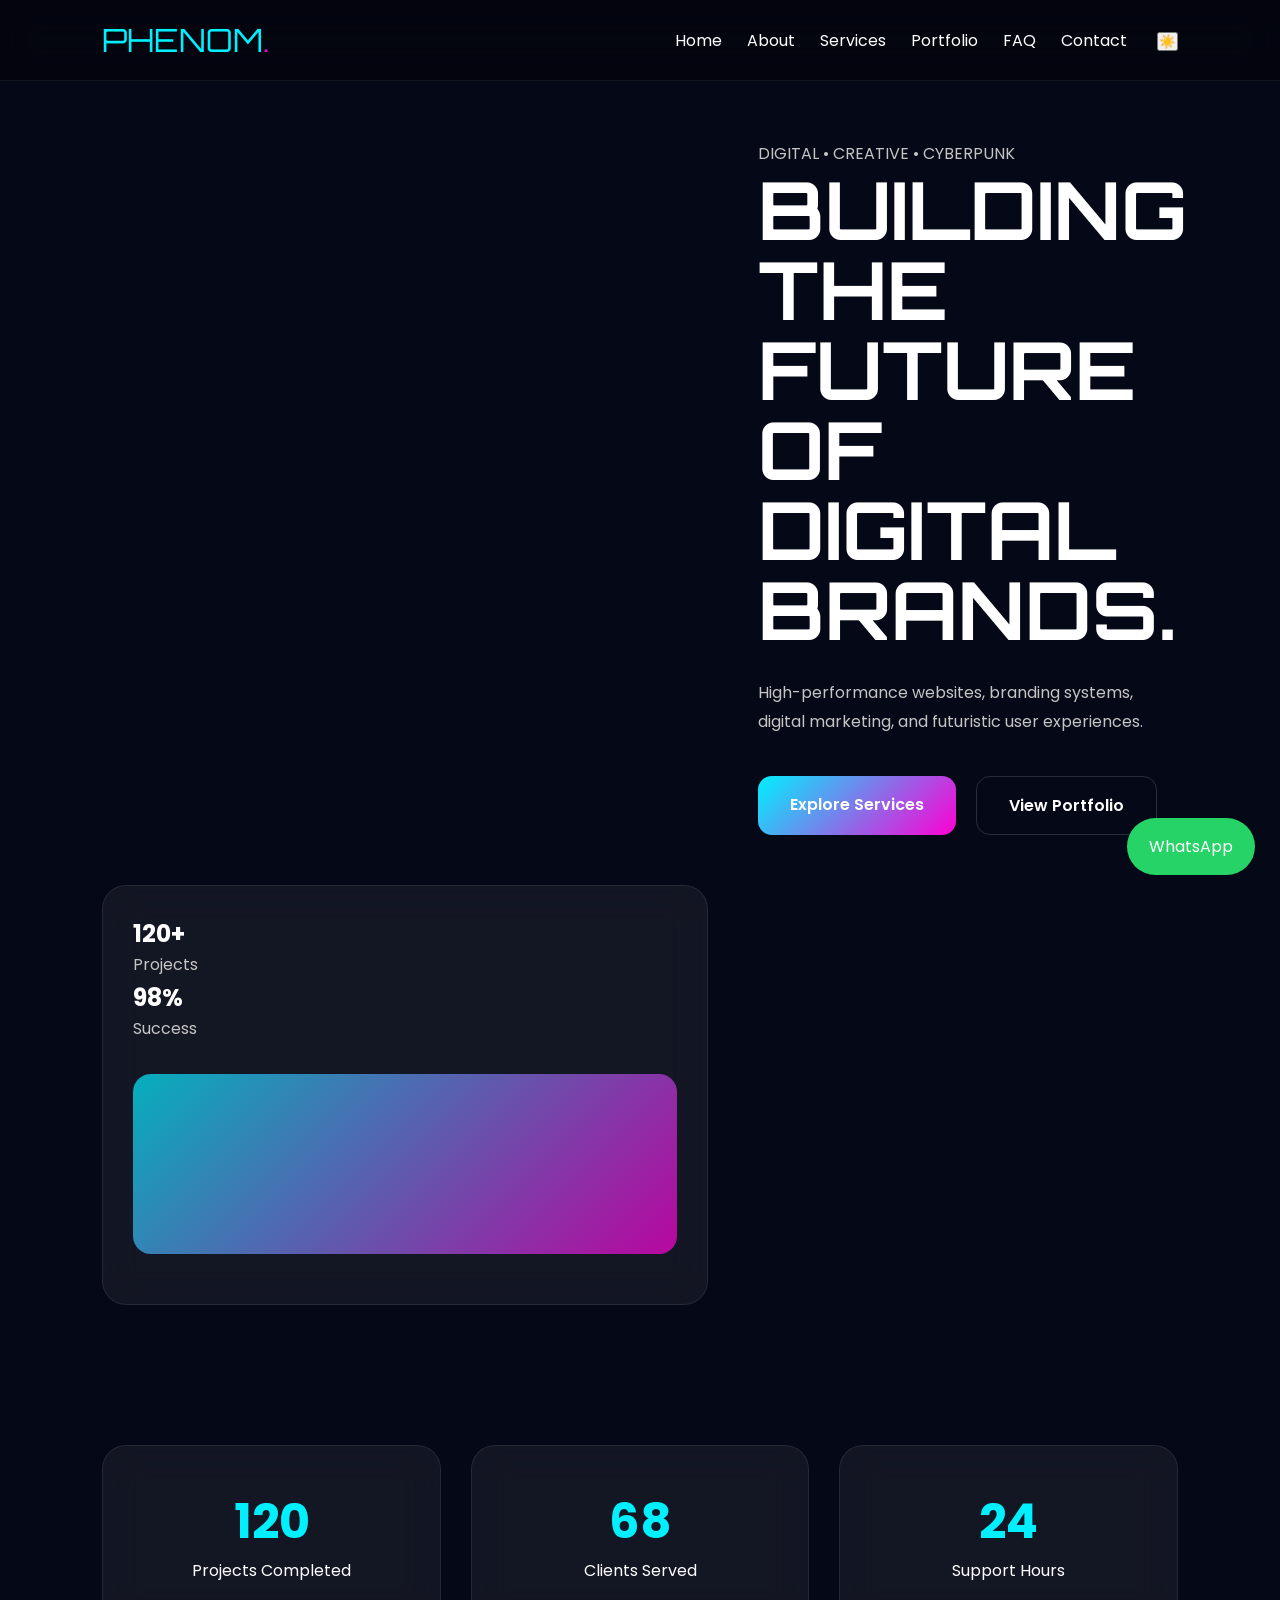
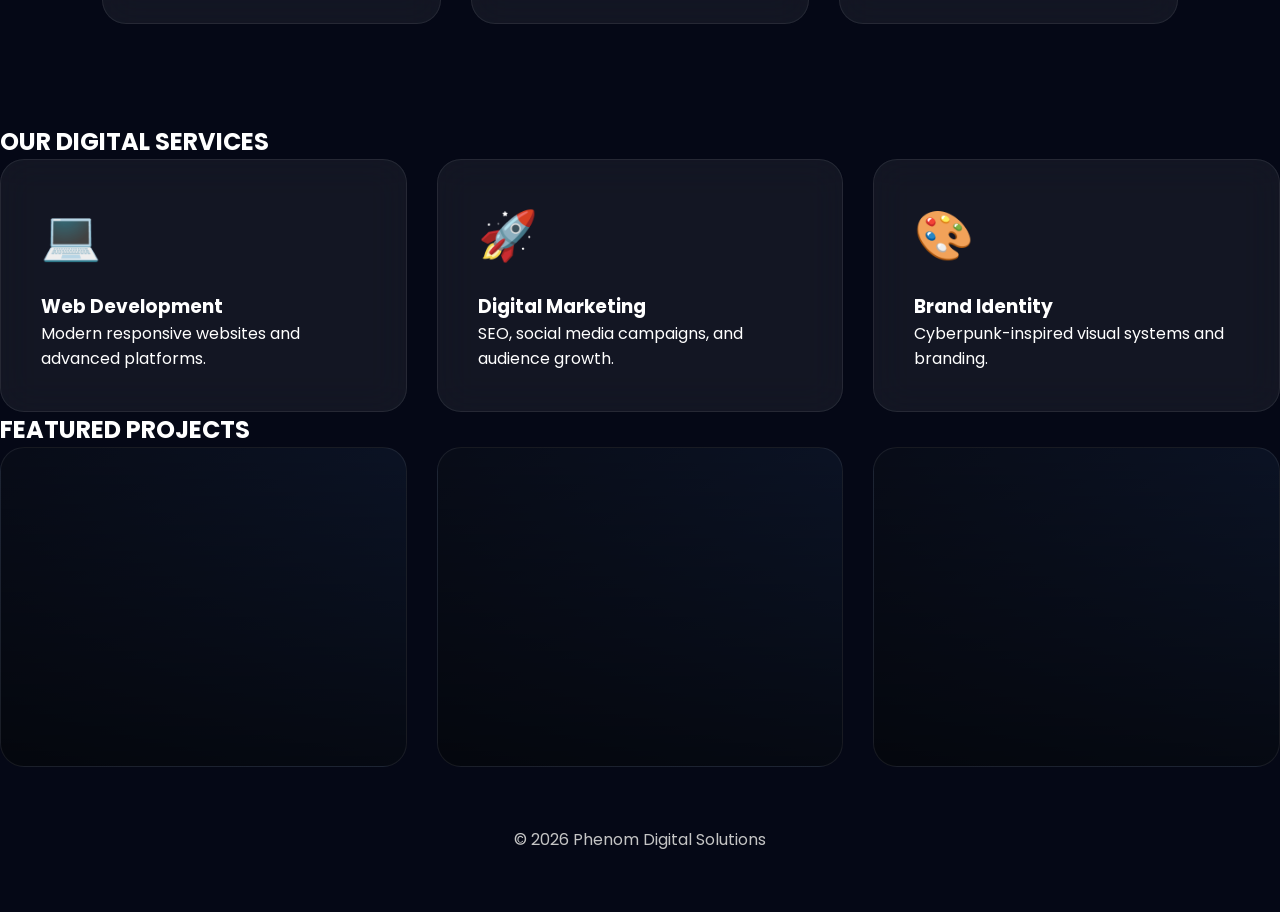
<file: index.html>
<!DOCTYPE html>
<html lang="en">
<head>
  <meta charset="UTF-8">
  <meta name="viewport" content="width=device-width, initial-scale=1.0">
  <title>Phenom Digital Solutions</title>

  <link rel="stylesheet" href="style.css">
  <link rel="preconnect" href="https://fonts.googleapis.com">
  <link rel="preconnect" href="https://fonts.gstatic.com" crossorigin>
  <link href="https://fonts.googleapis.com/css2?family=Orbitron:wght@400;500;700;800&family=Poppins:wght@300;400;500;600&display=swap" rel="stylesheet">
</head>
<body>

<div class="cursor-glow"></div>

<header>
  <div class="logo">
    PHENOM<span>.</span>
  </div>

  <nav>
    <ul class="nav-links" id="navLinks">
      <li><a href="index.html">Home</a></li>
      <li><a href="about.html">About</a></li>
      <li><a href="services.html">Services</a></li>
      <li><a href="portfolio.html">Portfolio</a></li>
      <li><a href="faq.html">FAQ</a></li>
      <li><a href="contact.html">Contact</a></li>
    </ul>

    <div class="nav-actions">
      <button id="themeToggle">☀️</button>

      <div class="hamburger" id="hamburger">
        <span></span>
        <span></span>
        <span></span>
      </div>
    </div>
  </nav>
</header>

<section class="hero">
  <div class="hero-grid"></div>

  <div class="hero-content fade-in">
    <p class="hero-tag">DIGITAL • CREATIVE • CYBERPUNK</p>

    <h1>
      BUILDING THE
      FUTURE OF
      DIGITAL BRANDS.
    </h1>

    <p>
      High-performance websites, branding systems,
      digital marketing, and futuristic user experiences.
    </p>

    <div class="hero-buttons">
      <a href="services.html" class="primary-btn">Explore Services</a>
      <a href="portfolio.html" class="secondary-btn">View Portfolio</a>
    </div>
  </div>

  <div class="dashboard-card glass-card fade-in">
    <div class="dashboard-top"></div>

    <div class="dashboard-stats">
      <div>
        <h2>120+</h2>
        <p>Projects</p>
      </div>

      <div>
        <h2>98%</h2>
        <p>Success</p>
      </div>
    </div>

    <div class="dashboard-chart"></div>
  </div>
</section>

<section class="stats">
  <div class="stat-card glass-card">
    <h2 class="counter" data-target="120">0</h2>
    <p>Projects Completed</p>
  </div>

  <div class="stat-card glass-card">
    <h2 class="counter" data-target="85">0</h2>
    <p>Clients Served</p>
  </div>

  <div class="stat-card glass-card">
    <h2 class="counter" data-target="24">0</h2>
    <p>Support Hours</p>
  </div>
</section>

<section class="services-preview">
  <div class="section-title">
    <h2>OUR DIGITAL SERVICES</h2>
  </div>

  <div class="service-grid">
    <div class="service-card glass-card fade-in">
      <div class="service-icon">💻</div>
      <h3>Web Development</h3>
      <p>Modern responsive websites and advanced platforms.</p>
    </div>

    <div class="service-card glass-card fade-in">
      <div class="service-icon">🚀</div>
      <h3>Digital Marketing</h3>
      <p>SEO, social media campaigns, and audience growth.</p>
    </div>

    <div class="service-card glass-card fade-in">
      <div class="service-icon">🎨</div>
      <h3>Brand Identity</h3>
      <p>Cyberpunk-inspired visual systems and branding.</p>
    </div>
  </div>
</section>

<section class="portfolio-preview">
  <div class="section-title">
    <h2>FEATURED PROJECTS</h2>
  </div>

  <div class="portfolio-grid">
    <div class="project-card"></div>
    <div class="project-card"></div>
    <div class="project-card"></div>
  </div>
</section>

<a href="https://wa.me/256760839932" class="whatsapp-btn">
  WhatsApp
</a>

<footer>
  <p>© 2026 Phenom Digital Solutions</p>
</footer>

<script src="script.js"></script>
</body>
</html>
</file>
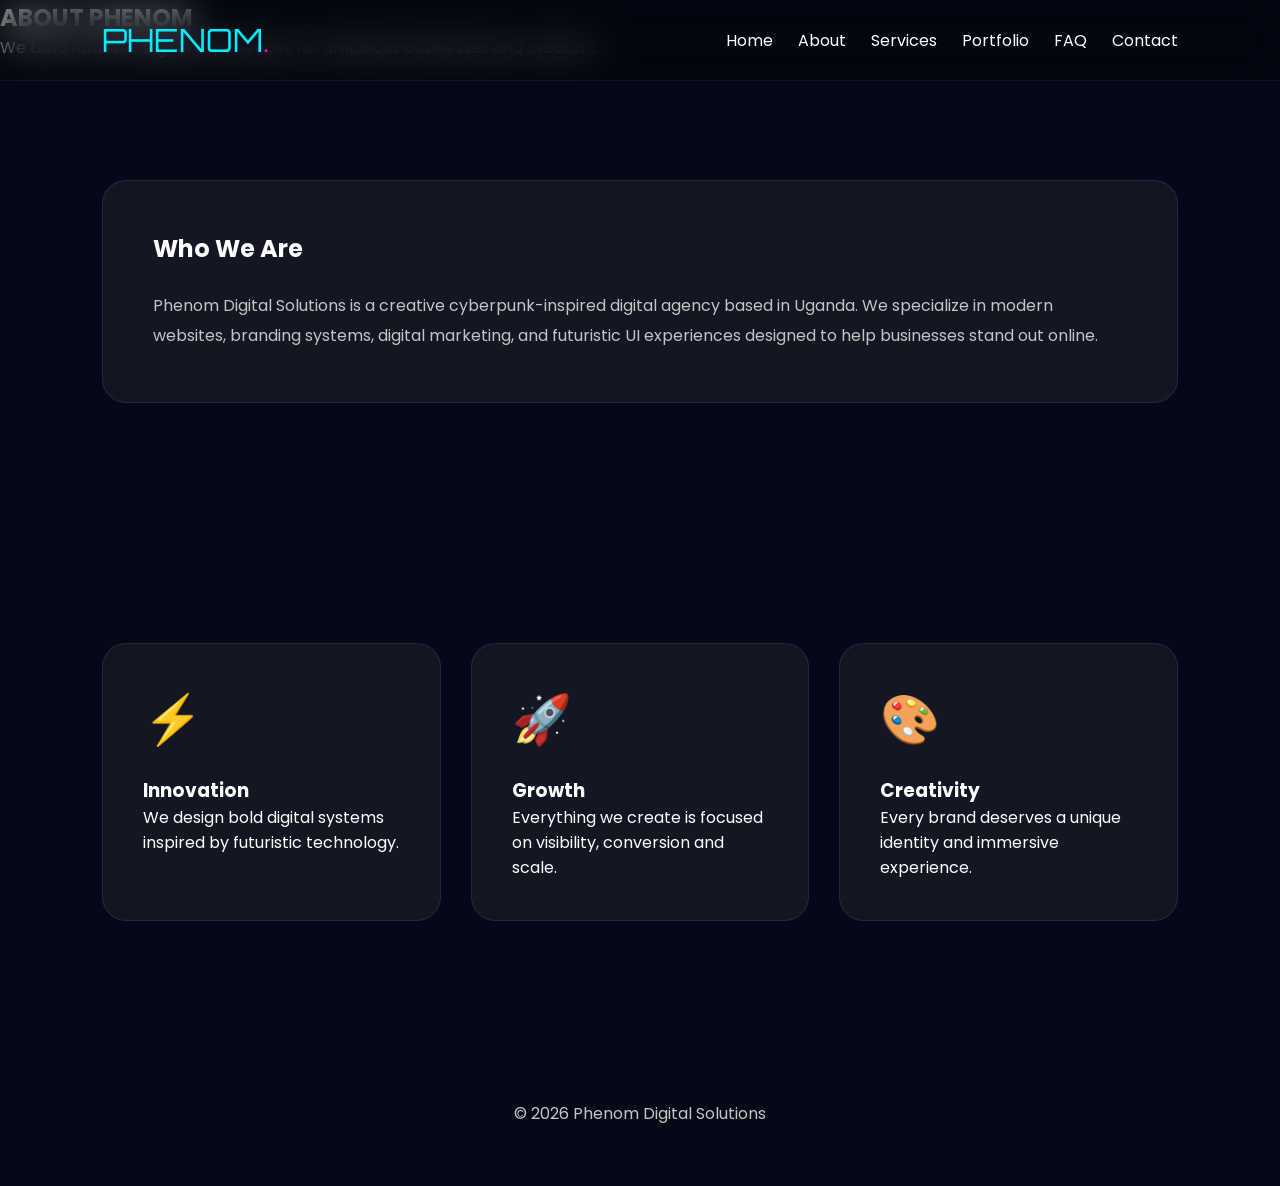
<file: about.html>
<!DOCTYPE html>
<html lang="en">
<head>
  <meta charset="UTF-8">
  <meta name="viewport" content="width=device-width, initial-scale=1.0">
  <title>About | Phenom Digital Solutions</title>

  <link rel="stylesheet" href="style.css">

  <link rel="preconnect" href="https://fonts.googleapis.com">
  <link rel="preconnect" href="https://fonts.gstatic.com" crossorigin>

  <link href="https://fonts.googleapis.com/css2?family=Orbitron:wght@400;700;800&family=Poppins:wght@300;400;500;600&display=swap" rel="stylesheet">
</head>
<body>

<header>
  <div class="logo">PHENOM<span>.</span></div>

  <nav>
    <ul class="nav-links" id="navLinks">
      <li><a href="index.html">Home</a></li>
      <li><a href="about.html">About</a></li>
      <li><a href="services.html">Services</a></li>
      <li><a href="portfolio.html">Portfolio</a></li>
      <li><a href="faq.html">FAQ</a></li>
      <li><a href="contact.html">Contact</a></li>
    </ul>

    <div class="hamburger" id="hamburger">
      <span></span>
      <span></span>
      <span></span>
    </div>
  </nav>
</header>

<section class="page-hero">
  <h1>ABOUT PHENOM</h1>
  <p>
    We build futuristic digital experiences for ambitious businesses and creators.
  </p>
</section>

<section class="section-spacing">
  <div class="glass-card" style="padding:50px;">
    <h2 style="margin-bottom:25px;">Who We Are</h2>

    <p style="line-height:1.9; color:var(--muted);">
      Phenom Digital Solutions is a creative cyberpunk-inspired digital agency
      based in Uganda. We specialize in modern websites, branding systems,
      digital marketing, and futuristic UI experiences designed to help
      businesses stand out online.
    </p>
  </div>
</section>

<section class="section-spacing">
  <div class="service-grid">

    <div class="service-card glass-card fade-in">
      <div class="service-icon">⚡</div>
      <h3>Innovation</h3>
      <p>We design bold digital systems inspired by futuristic technology.</p>
    </div>

    <div class="service-card glass-card fade-in">
      <div class="service-icon">🚀</div>
      <h3>Growth</h3>
      <p>Everything we create is focused on visibility, conversion and scale.</p>
    </div>

    <div class="service-card glass-card fade-in">
      <div class="service-icon">🎨</div>
      <h3>Creativity</h3>
      <p>Every brand deserves a unique identity and immersive experience.</p>
    </div>

  </div>
</section>

<footer>
  <p>© 2026 Phenom Digital Solutions</p>
</footer>

<script src="script.js"></script>
</body>
</html>
</file>
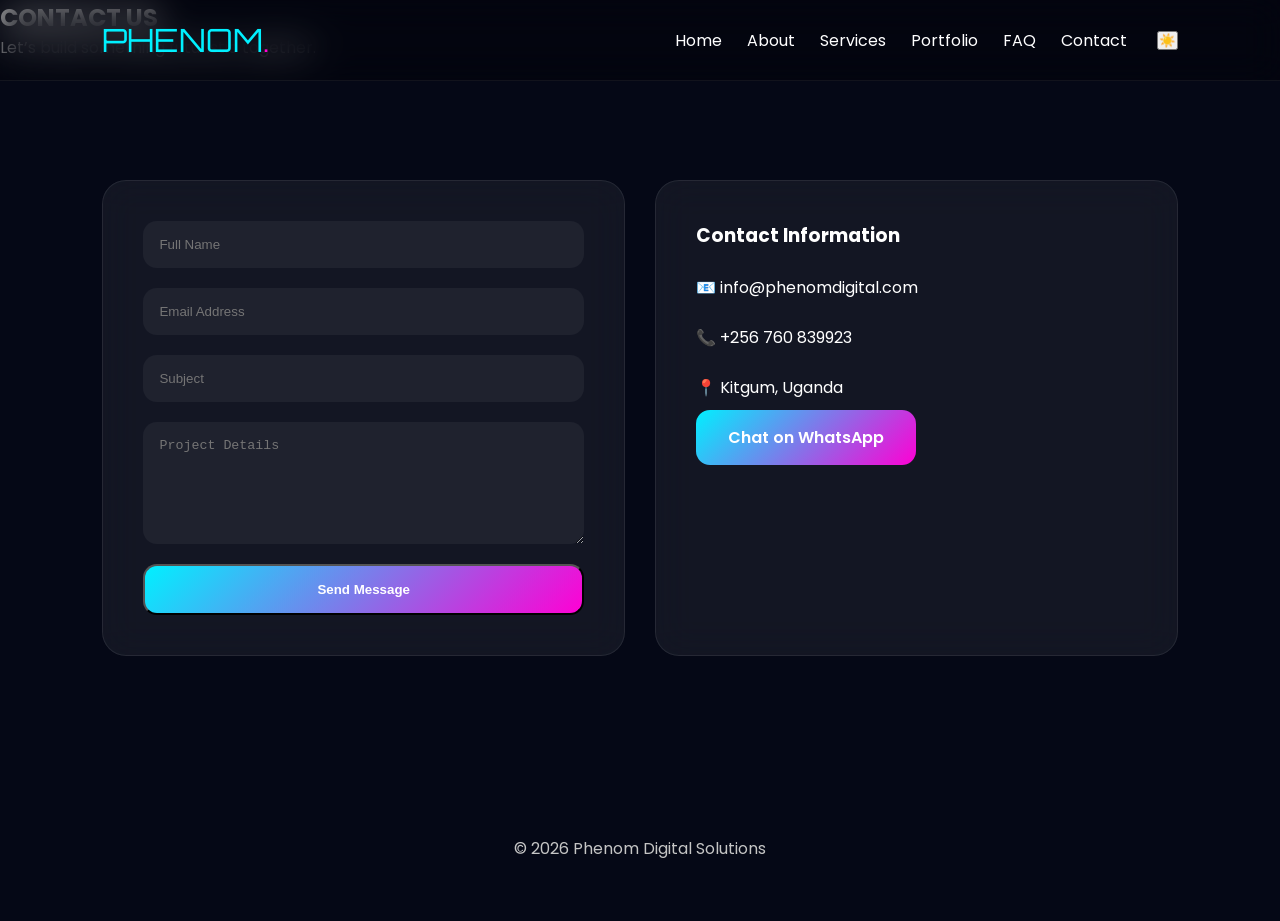
<file: contact.html>
<!DOCTYPE html>
<html lang="en">
<head>
  <meta charset="UTF-8">
  <meta name="viewport" content="width=device-width, initial-scale=1.0">
  <title>Contact | Phenom Digital Solutions</title>

  <link rel="stylesheet" href="style.css">

  <link href="https://fonts.googleapis.com/css2?family=Orbitron:wght@400;700;800&family=Poppins:wght@300;400;500;600&display=swap" rel="stylesheet">
</head>
<body>

<header>
  <div class="logo">PHENOM<span>.</span></div>

  <nav>

    <ul class="nav-links" id="navLinks">
      <li><a href="index.html">Home</a></li>
      <li><a href="about.html">About</a></li>
      <li><a href="services.html">Services</a></li>
      <li><a href="portfolio.html">Portfolio</a></li>
      <li><a href="faq.html">FAQ</a></li>
      <li><a href="contact.html">Contact</a></li>
    </ul>

    <button id="themeToggle">☀️</button>

    <div class="hamburger" id="hamburger">
      <span></span>
      <span></span>
      <span></span>
    </div>

  </nav>
</header>

<section class="page-hero">
  <h1>CONTACT US</h1>
  <p>Let’s build something futuristic together.</p>
</section>

<section class="section-spacing">

  <div class="contact-layout">

    <form class="contact-form glass-card fade-in">

      <input type="text" placeholder="Full Name">

      <input type="email" placeholder="Email Address">

      <input type="text" placeholder="Subject">

      <textarea rows="6" placeholder="Project Details"></textarea>

      <button class="primary-btn">Send Message</button>

    </form>

    <div class="contact-info glass-card fade-in">

      <h3 style="margin-bottom:25px;">Contact Information</h3>

      <p>📧 info@phenomdigital.com</p>
      <br>

      <p>📞 +256 760 839923</p>
      <br>

      <p>📍 Kitgum, Uganda</p>
      <br>

      <a href="https://wa.me/256760839923" class="primary-btn">
        Chat on WhatsApp
      </a>

    </div>

  </div>

</section>

<footer>
  <p>© 2026 Phenom Digital Solutions</p>
</footer>

<script src="script.js"></script>
</body>
</html>
</file>
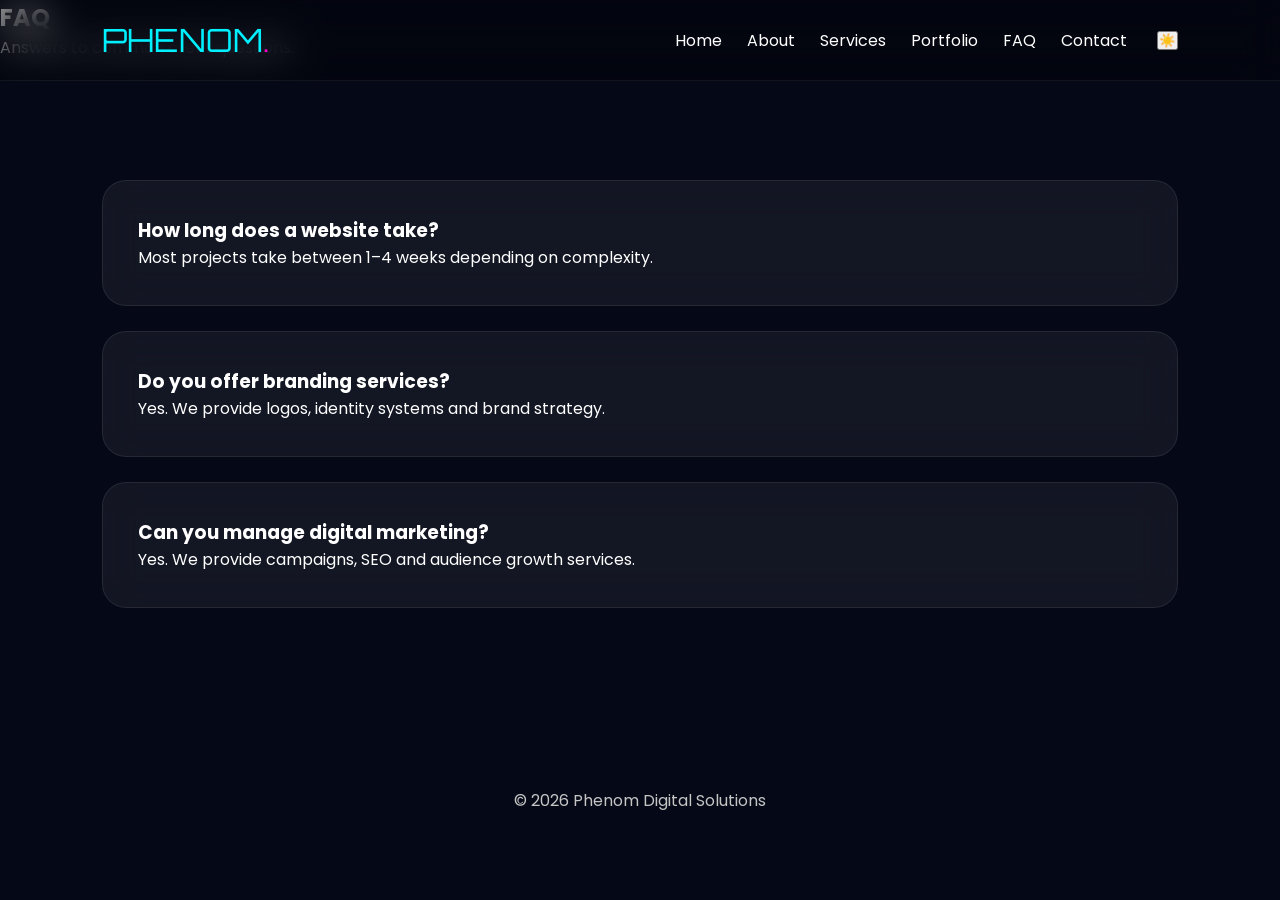
<file: faq.html>
<!DOCTYPE html>
<html lang="en">
<head>
  <meta charset="UTF-8">
  <meta name="viewport" content="width=device-width, initial-scale=1.0">
  <title>FAQ | Phenom Digital Solutions</title>

  <link rel="stylesheet" href="style.css">

  <link href="https://fonts.googleapis.com/css2?family=Orbitron:wght@400;700;800&family=Poppins:wght@300;400;500;600&display=swap" rel="stylesheet">
</head>
<body>

<header>
  <div class="logo">PHENOM<span>.</span></div>

  <nav>

    <ul class="nav-links" id="navLinks">
      <li><a href="index.html">Home</a></li>
      <li><a href="about.html">About</a></li>
      <li><a href="services.html">Services</a></li>
      <li><a href="portfolio.html">Portfolio</a></li>
      <li><a href="faq.html">FAQ</a></li>
      <li><a href="contact.html">Contact</a></li>
    </ul>

    <button id="themeToggle">☀️</button>

    <div class="hamburger" id="hamburger">
      <span></span>
      <span></span>
      <span></span>
    </div>

  </nav>
</header>

<section class="page-hero">
  <h1>FAQ</h1>
  <p>Answers to common client questions.</p>
</section>

<section class="section-spacing">

  <div class="faq-container">

    <div class="faq-item glass-card fade-in">
      <h3>How long does a website take?</h3>
      <p>Most projects take between 1–4 weeks depending on complexity.</p>
    </div>

    <div class="faq-item glass-card fade-in">
      <h3>Do you offer branding services?</h3>
      <p>Yes. We provide logos, identity systems and brand strategy.</p>
    </div>

    <div class="faq-item glass-card fade-in">
      <h3>Can you manage digital marketing?</h3>
      <p>Yes. We provide campaigns, SEO and audience growth services.</p>
    </div>

  </div>

</section>

<footer>
  <p>© 2026 Phenom Digital Solutions</p>
</footer>

<script src="script.js"></script>
</body>
</html>
</file>
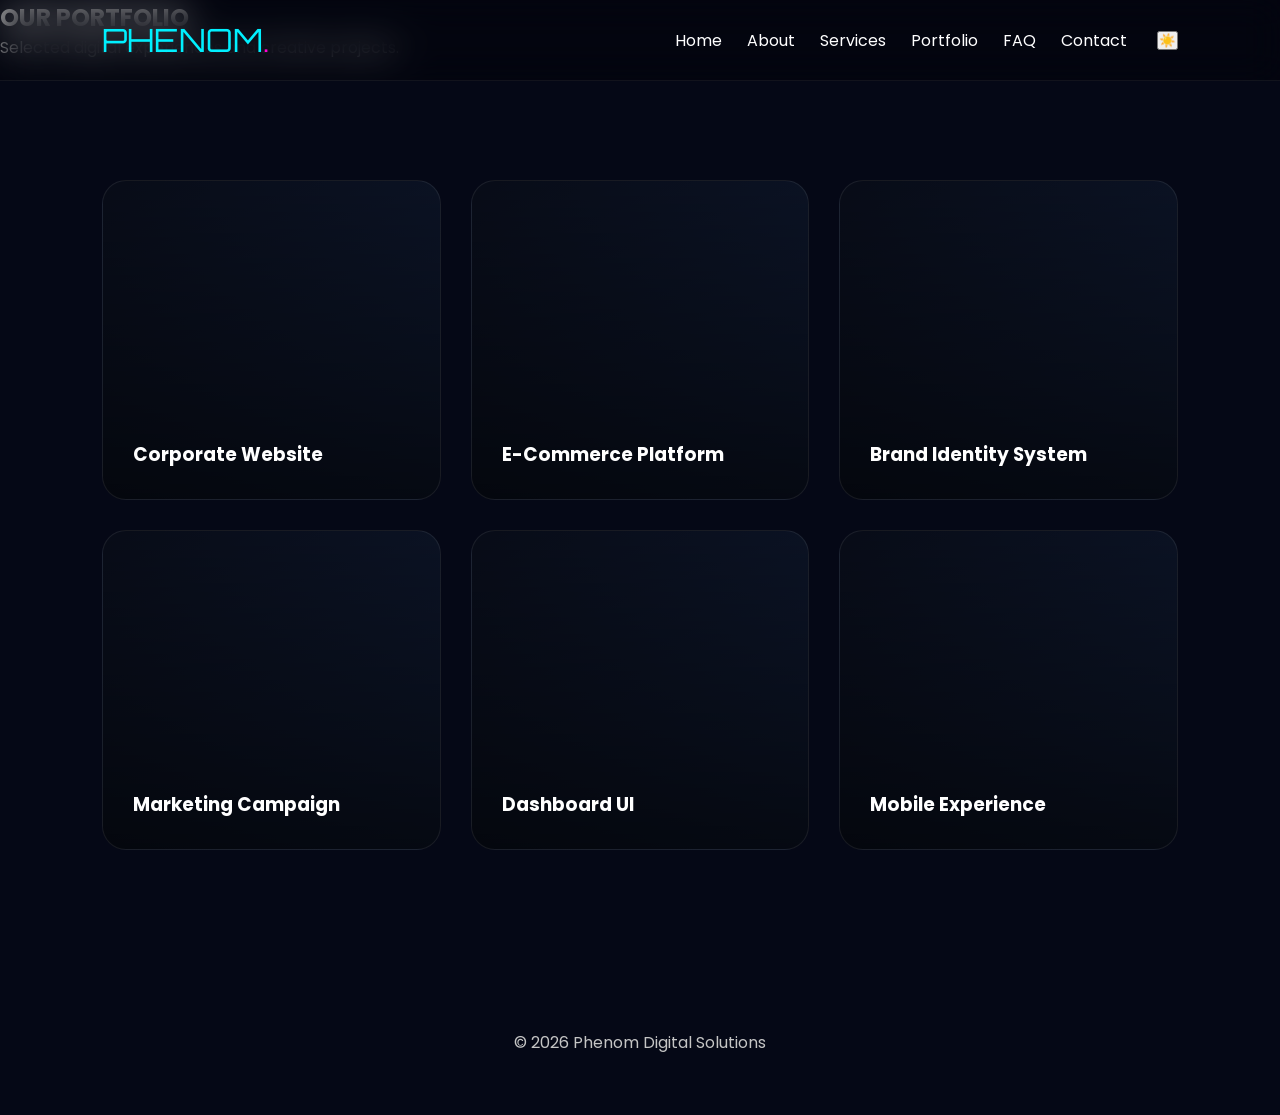
<file: portfolio.html>
<!DOCTYPE html>
<html lang="en">
<head>
  <meta charset="UTF-8">
  <meta name="viewport" content="width=device-width, initial-scale=1.0">
  <title>Portfolio | Phenom Digital Solutions</title>

  <link rel="stylesheet" href="style.css">

  <link href="https://fonts.googleapis.com/css2?family=Orbitron:wght@400;700;800&family=Poppins:wght@300;400;500;600&display=swap" rel="stylesheet">
</head>
<body>

<header>
  <div class="logo">PHENOM<span>.</span></div>

  <nav>

    <ul class="nav-links" id="navLinks">
      <li><a href="index.html">Home</a></li>
      <li><a href="about.html">About</a></li>
      <li><a href="services.html">Services</a></li>
      <li><a href="portfolio.html">Portfolio</a></li>
      <li><a href="faq.html">FAQ</a></li>
      <li><a href="contact.html">Contact</a></li>
    </ul>

    <button id="themeToggle">☀️</button>

    <div class="hamburger" id="hamburger">
      <span></span>
      <span></span>
      <span></span>
    </div>

  </nav>
</header>

<section class="page-hero">
  <h1>OUR PORTFOLIO</h1>
  <p>Selected digital experiences and creative projects.</p>
</section>

<section class="section-spacing">

  <div class="portfolio-grid">

    <div class="project-card fade-in">
      <h3>Corporate Website</h3>
    </div>

    <div class="project-card fade-in">
      <h3>E-Commerce Platform</h3>
    </div>

    <div class="project-card fade-in">
      <h3>Brand Identity System</h3>
    </div>

    <div class="project-card fade-in">
      <h3>Marketing Campaign</h3>
    </div>

    <div class="project-card fade-in">
      <h3>Dashboard UI</h3>
    </div>

    <div class="project-card fade-in">
      <h3>Mobile Experience</h3>
    </div>

  </div>

</section>

<footer>
  <p>© 2026 Phenom Digital Solutions</p>
</footer>

<script src="script.js"></script>
</body>
</html>
</file>
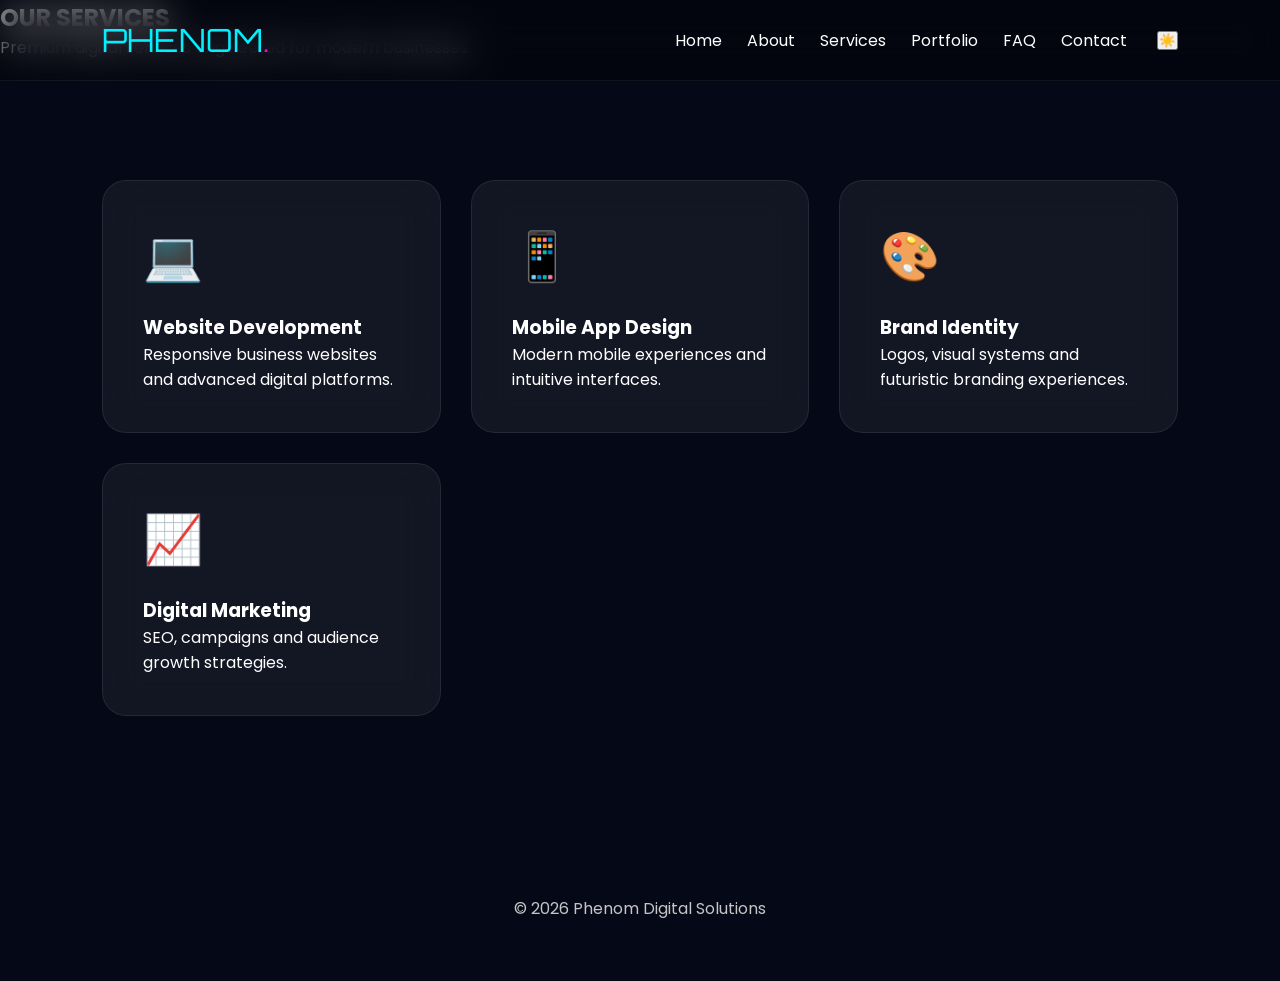
<file: services.html>
<!DOCTYPE html>
<html lang="en">
<head>
  <meta charset="UTF-8">
  <meta name="viewport" content="width=device-width, initial-scale=1.0">
  <title>Services | Phenom Digital Solutions</title>

  <link rel="stylesheet" href="style.css">

  <link href="https://fonts.googleapis.com/css2?family=Orbitron:wght@400;700;800&family=Poppins:wght@300;400;500;600&display=swap" rel="stylesheet">
</head>
<body>

<header>
  <div class="logo">PHENOM<span>.</span></div>

  <nav>

    <ul class="nav-links" id="navLinks">
      <li><a href="index.html">Home</a></li>
      <li><a href="about.html">About</a></li>
      <li><a href="services.html">Services</a></li>
      <li><a href="portfolio.html">Portfolio</a></li>
      <li><a href="faq.html">FAQ</a></li>
      <li><a href="contact.html">Contact</a></li>
    </ul>

    <button id="themeToggle">☀️</button>

    <div class="hamburger" id="hamburger">
      <span></span>
      <span></span>
      <span></span>
    </div>

  </nav>
</header>

<section class="page-hero">
  <h1>OUR SERVICES</h1>
  <p>Premium digital services engineered for modern businesses.</p>
</section>

<section class="section-spacing">

  <div class="service-grid">

    <div class="service-card glass-card fade-in">
      <div class="service-icon">💻</div>
      <h3>Website Development</h3>
      <p>Responsive business websites and advanced digital platforms.</p>
    </div>

    <div class="service-card glass-card fade-in">
      <div class="service-icon">📱</div>
      <h3>Mobile App Design</h3>
      <p>Modern mobile experiences and intuitive interfaces.</p>
    </div>

    <div class="service-card glass-card fade-in">
      <div class="service-icon">🎨</div>
      <h3>Brand Identity</h3>
      <p>Logos, visual systems and futuristic branding experiences.</p>
    </div>

    <div class="service-card glass-card fade-in">
      <div class="service-icon">📈</div>
      <h3>Digital Marketing</h3>
      <p>SEO, campaigns and audience growth strategies.</p>
    </div>

  </div>

</section>

<footer>
  <p>© 2026 Phenom Digital Solutions</p>
</footer>

<script src="script.js"></script>
</body>
</html>
</file>
<file: style.css>
:root{
  --bg:#050816;
  --surface:#0b1120;
  --primary:#00f0ff;
  --secondary:#ff00d4;
  --text:#ffffff;
  --muted:#c5c5c5;
  --glass:rgba(255,255,255,0.06);
}

body.light-mode{
  --bg:#eef3ff;
  --surface:#ffffff;
  --text:#111;
  --muted:#555;
  --glass:rgba(255,255,255,0.7);
}

*{
  margin:0;
  padding:0;
  box-sizing:border-box;
}

html{
  scroll-behavior:smooth;
}

body{
  background:var(--bg);
  color:var(--text);
  font-family:'Poppins',sans-serif;
  overflow-x:hidden;
  transition:.4s ease;
}

/* GLOBAL */

section{
  position:relative;
  z-index:2;
}

.section-spacing{
  padding:120px 8%;
}

.glass-card{
  background:var(--glass);
  border:1px solid rgba(255,255,255,0.08);
  backdrop-filter:blur(18px);
  border-radius:24px;
}

.fade-in{
  opacity:0;
  transform:translateY(40px);
  transition:1s ease;
}

.fade-in.show{
  opacity:1;
  transform:translateY(0);
}

/* HEADER */

header{
  position:fixed;
  top:0;
  width:100%;
  z-index:1000;
  display:flex;
  justify-content:space-between;
  align-items:center;
  padding:20px 8%;
  background:rgba(0,0,0,0.3);
  backdrop-filter:blur(18px);
  border-bottom:1px solid rgba(255,255,255,0.06);
}

.logo{
  font-family:'Orbitron',sans-serif;
  font-size:2rem;
  color:var(--primary);
}

.logo span{
  color:var(--secondary);
}

nav{
  display:flex;
  align-items:center;
  gap:30px;
}

.nav-links{
  display:flex;
  list-style:none;
  gap:25px;
}

.nav-links a{
  text-decoration:none;
  color:var(--text);
  transition:.3s;
}

.nav-links a:hover{
  color:var(--primary);
}

/* HERO */

.hero{
  min-height:100vh;
  display:grid;
  grid-template-columns:1fr 420px;
  align-items:center;
  gap:50px;
  padding:140px 8%;
}

.hero h1{
  font-size:5rem;
  line-height:1;
  font-family:'Orbitron',sans-serif;
  margin-bottom:30px;
}

.hero p{
  color:var(--muted);
  line-height:1.8;
}

.hero-buttons{
  display:flex;
  gap:20px;
  margin-top:40px;
}

.primary-btn,
.secondary-btn{
  padding:16px 32px;
  border-radius:14px;
  text-decoration:none;
  font-weight:600;
}

.primary-btn{
  background:linear-gradient(135deg,var(--primary),var(--secondary));
  color:white;
}

.secondary-btn{
  border:1px solid rgba(255,255,255,0.15);
  color:var(--text);
}

/* DASHBOARD */

.dashboard-card{
  padding:30px;
  min-height:420px;
}

.dashboard-chart{
  margin-top:30px;
  height:180px;
  border-radius:18px;
  background:linear-gradient(135deg,var(--primary),var(--secondary));
  opacity:.7;
}

/* STATS */

.stats{
  display:grid;
  grid-template-columns:repeat(auto-fit,minmax(220px,1fr));
  gap:30px;
  padding:0 8% 100px;
}

.stat-card{
  padding:40px;
  text-align:center;
}

.stat-card h2{
  font-size:3rem;
  color:var(--primary);
}

/* SERVICES */

.service-grid{
  display:grid;
  grid-template-columns:repeat(auto-fit,minmax(280px,1fr));
  gap:30px;
}

.service-card{
  padding:40px;
  transition:.4s ease;
}

.service-card:hover{
  transform:translateY(-10px);
  box-shadow:0 0 30px rgba(0,240,255,0.15);
}

.service-icon{
  font-size:3rem;
  margin-bottom:20px;
}

/* PROJECTS */

.portfolio-grid{
  display:grid;
  grid-template-columns:repeat(auto-fit,minmax(300px,1fr));
  gap:30px;
}

.project-card{
  min-height:320px;
  padding:30px;
  border-radius:24px;
  background:
  linear-gradient(rgba(0,0,0,.5),rgba(0,0,0,.8)),
  linear-gradient(135deg,#10182f,#1b2f5b);
  border:1px solid rgba(255,255,255,0.08);
  transition:.4s ease;
  display:flex;
  align-items:end;
}

.project-card:hover{
  transform:translateY(-10px);
}

/* FAQ */

.faq-container{
  display:flex;
  flex-direction:column;
  gap:25px;
}

.faq-item{
  padding:35px;
}

/* CONTACT */

.contact-layout{
  display:grid;
  grid-template-columns:repeat(auto-fit,minmax(320px,1fr));
  gap:30px;
}

.contact-form{
  padding:40px;
  display:flex;
  flex-direction:column;
  gap:20px;
}

.contact-form input,
.contact-form textarea{
  padding:16px;
  border:none;
  border-radius:14px;
  background:rgba(255,255,255,0.05);
  color:var(--text);
}

.contact-info{
  padding:40px;
}

/* WHATSAPP */

.whatsapp-btn{
  position:fixed;
  bottom:25px;
  right:25px;
  background:#25d366;
  color:white;
  padding:16px 22px;
  border-radius:50px;
  text-decoration:none;
  z-index:999;
}

/* FOOTER */

footer{
  padding:60px 8%;
  text-align:center;
  color:var(--muted);
}

/* MOBILE */

.hamburger{
  display:none;
}

@media(max-width:950px){

  .hero{
    grid-template-columns:1fr;
  }

  .hero h1{
    font-size:3rem;
  }

  .nav-links{
    position:fixed;
    top:80px;
    right:-100%;
    width:260px;
    height:100vh;
    background:#0b1120;
    flex-direction:column;
    padding:40px;
    transition:.4s;
  }

  .nav-links.active{
    right:0;
  }

  .hamburger{
    display:flex;
    flex-direction:column;
    gap:5px;
    cursor:pointer;
  }

  .hamburger span{
    width:25px;
    height:3px;
    background:white;
  }

}
</file>
